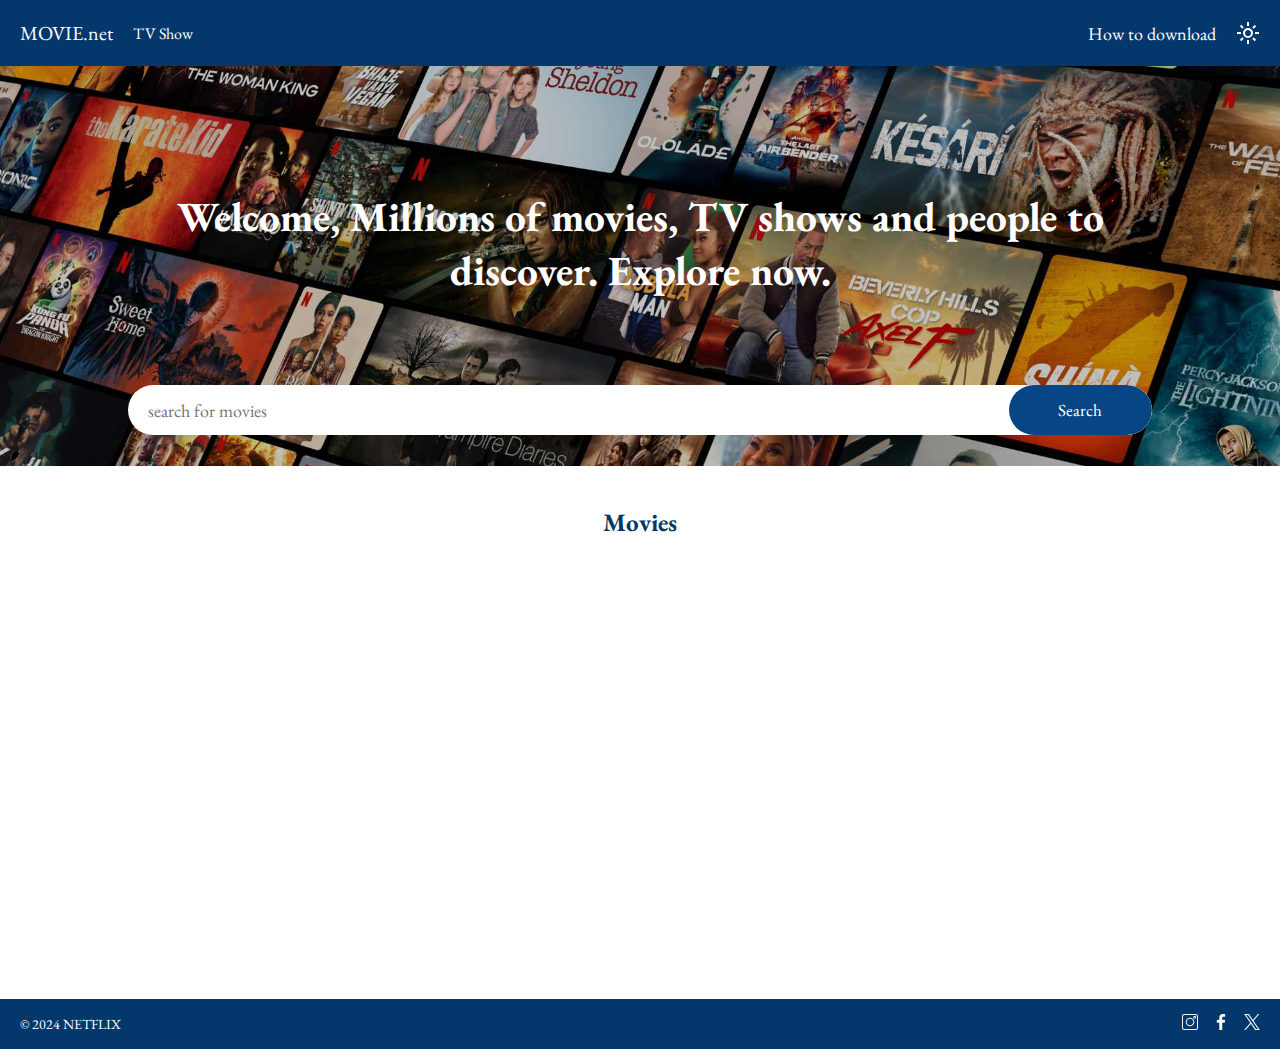
<file: index.html>
<!DOCTYPE html>
<html lang="en">
<head>
  <meta charset="UTF-8">
  <meta name="viewport" content="width=device-width, initial-scale=1.0">
  <link rel="stylesheet" href="css/style.css">
  <title>Document</title>
</head>
<body>
  <div class="loader-container">
    <div class="loader"></div>
  </div>

  <!-- header -->
    <header>
      <div class="first-header-section">
        <a href="index.html" class="app-name">MOVIE.net</a>
        <!-- <div class="movie-text-hovered">
          <h5>Movies</h5>
          <div class="movie-hover-content">
            <a href="popular-movies.html">Popular Movies</a>
            <a href="#">Top rated</a>
          </div>
        </div> -->
        <a href="tv.html" class="tv-class">TV Show</a>
      </div>

      <div class="background-color-mode">
        <a href="#" class="learn-to-download">How to download</a>

        <button class="color-mode-button">
          <svg xmlns="http://www.w3.org/2000/svg" class="dark-mode-icon" height="24px" viewBox="0 -960 960 960" width="24px" fill="white"><path d="M480-120q-150 0-255-105T120-480q0-150 105-255t255-105q14 0 27.5 1t26.5 3q-41 29-65.5 75.5T444-660q0 90 63 153t153 63q55 0 101-24.5t75-65.5q2 13 3 26.5t1 27.5q0 150-105 255T480-120Zm0-80q88 0 158-48.5T740-375q-20 5-40 8t-40 3q-123 0-209.5-86.5T364-660q0-20 3-40t8-40q-78 32-126.5 102T200-480q0 116 82 198t198 82Zm-10-270Z"/></svg>
          <svg xmlns="http://www.w3.org/2000/svg" class="light-mode-icon" height="24px" viewBox="0 -960 960 960" width="24px" fill="white"><path d="M480-360q50 0 85-35t35-85q0-50-35-85t-85-35q-50 0-85 35t-35 85q0 50 35 85t85 35Zm0 80q-83 0-141.5-58.5T280-480q0-83 58.5-141.5T480-680q83 0 141.5 58.5T680-480q0 83-58.5 141.5T480-280ZM200-440H40v-80h160v80Zm720 0H760v-80h160v80ZM440-760v-160h80v160h-80Zm0 720v-160h80v160h-80ZM256-650l-101-97 57-59 96 100-52 56Zm492 496-97-101 53-55 101 97-57 59Zm-98-550 97-101 59 57-100 96-56-52ZM154-212l101-97 55 53-97 101-59-57Zm326-268Z"/></svg>
          <div class="color-mode-text">
            Light mode
          </div>
        </button>
        
      </div>
    </header>
  <!-- header ends here-->


    <div class="image-bacground">
      <img src="image/background-img-main.jpg" class="img">
      <div class="hero-section-text">
        <h5>Welcome, Millions of movies, TV shows and people to discover. Explore now.</h5>
      </div>
      <div class="search-movie-body">
        <input type="search" name="" id="search-input" placeholder="search for movies">
        <button class="search-btn" onclick="searchBtn()">Search</button>
      </div>
    </div>

    <!-- movies container -->
    <div class="movie-container">
      <h4>Movies</h4>
      <p class="movie-error">Can't Load Movies Due To Bad Network....</p>
      <div class="swiper-wrapper custom-scrollbar main">
            <!-- <div class="swiper-slide">
              <a href="#" class="movie-card">
                <div class="movie-card-image">
                  <img src="https://media.themoviedb.org/t/p/w220_and_h330_face/lwPsIgh98Wnpvkr3svkZwlhDrfm.jpg" class="img">
                </div>
                <div class="movie-info">
                  <div class="info-content">
                    <h5>Queen Charlotte</h5>
                    <p>Release: <span>2024-05-08</span></p>
                  </div>
                  <div class="overview-body">
                    <svg xmlns="http://www.w3.org/2000/svg" height="24px" viewBox="0 -960 960 960" width="24px" fill="white"><path d="M240-80q-33 0-56.5-23.5T160-160v-640q0-33 23.5-56.5T240-880h480q33 0 56.5 23.5T800-800v640q0 33-23.5 56.5T720-80H240Zm0-80h480v-640h-80v280l-100-60-100 60v-280H240v640Zm0 0v-640 640Zm200-360 100-60 100 60-100-60-100 60Z"/></svg>
                    <div class="overview-hover-item">
                      <div class="overview-item custom-scrollbar">

                      </div>
                    </div>
                  </div>
                </div>
              </a>
            </div> -->

            <!-- <div class="swiper-slide">
              <div class="movie-card">
                <div class="movie-card-image">
                  <img src="https://media.themoviedb.org/t/p/w220_and_h330_face/lwPsIgh98Wnpvkr3svkZwlhDrfm.jpg" class="img">
                </div>
                <div class="movie-info">
                  <h5>Queen Charlotte</h5>
                  <p>Release: <span>2024-05-08</span></p>
                </div>
              </div>
            </div>

            <div class="swiper-slide">
              <div class="movie-card">
                <div class="movie-card-image">
                  <img src="https://media.themoviedb.org/t/p/w220_and_h330_face/lwPsIgh98Wnpvkr3svkZwlhDrfm.jpg" class="img">
                </div>
                <div class="movie-info">
                  <h5>Queen Charlotte</h5>
                  <p>Release: <span>2024-05-08</span></p>
                </div>
              </div>
            </div>

            <div class="swiper-slide">
              <div class="movie-card">
                <div class="movie-card-image">
                  <img src="https://media.themoviedb.org/t/p/w220_and_h330_face/lwPsIgh98Wnpvkr3svkZwlhDrfm.jpg" class="img">
                </div>
                <div class="movie-info">
                  <h5>Queen Charlotte</h5>
                  <p>Release: <span>2024-05-08</span></p>
                </div>
              </div>
            </div>

            <div class="swiper-slide">
              <div class="movie-card">
                <div class="movie-card-image">
                  <img src="https://media.themoviedb.org/t/p/w220_and_h330_face/lwPsIgh98Wnpvkr3svkZwlhDrfm.jpg" class="img">
                </div>
                <div class="movie-info">
                  <h5>Queen Charlotte</h5>
                  <p>Release: <span>2024-05-08</span></p>
                </div>
              </div>
            </div>

            <div class="swiper-slide">
              <div class="movie-card">
                <div class="movie-card-image">
                  <img src="https://media.themoviedb.org/t/p/w220_and_h330_face/lwPsIgh98Wnpvkr3svkZwlhDrfm.jpg" class="img">
                </div>
                <div class="movie-info">
                  <h5>Queen Charlotte</h5>
                  <p>Release: <span>2024-05-08</span></p>
                </div>
              </div>  -->
            <!-- </div> -->
      </div>
    </div>
    <footer>
       <div class="copyright-text">
         &copy; 2024 NETFLIX
       </div>

       <div class="social-icon-container">
         <a href="#" title="Instagram" target="_blank" class="instagram">
           <img src="image/instagram.png" class="img">
         </a>

         <a href="#" title="Facebook" target="_blank" class="instagram">
           <img src="image/facebook-app-symbol.png" class="img">
         </a>

         <a href="#" title="(X)" target="_blank" class="instagram">
           <img src="image/twitter.png" class="img">
         </a>
       </div>
    </footer>
    <!-- movies container ends here-->

    

    <script src="js/script.js"></script>
</body>
</html>
</file>
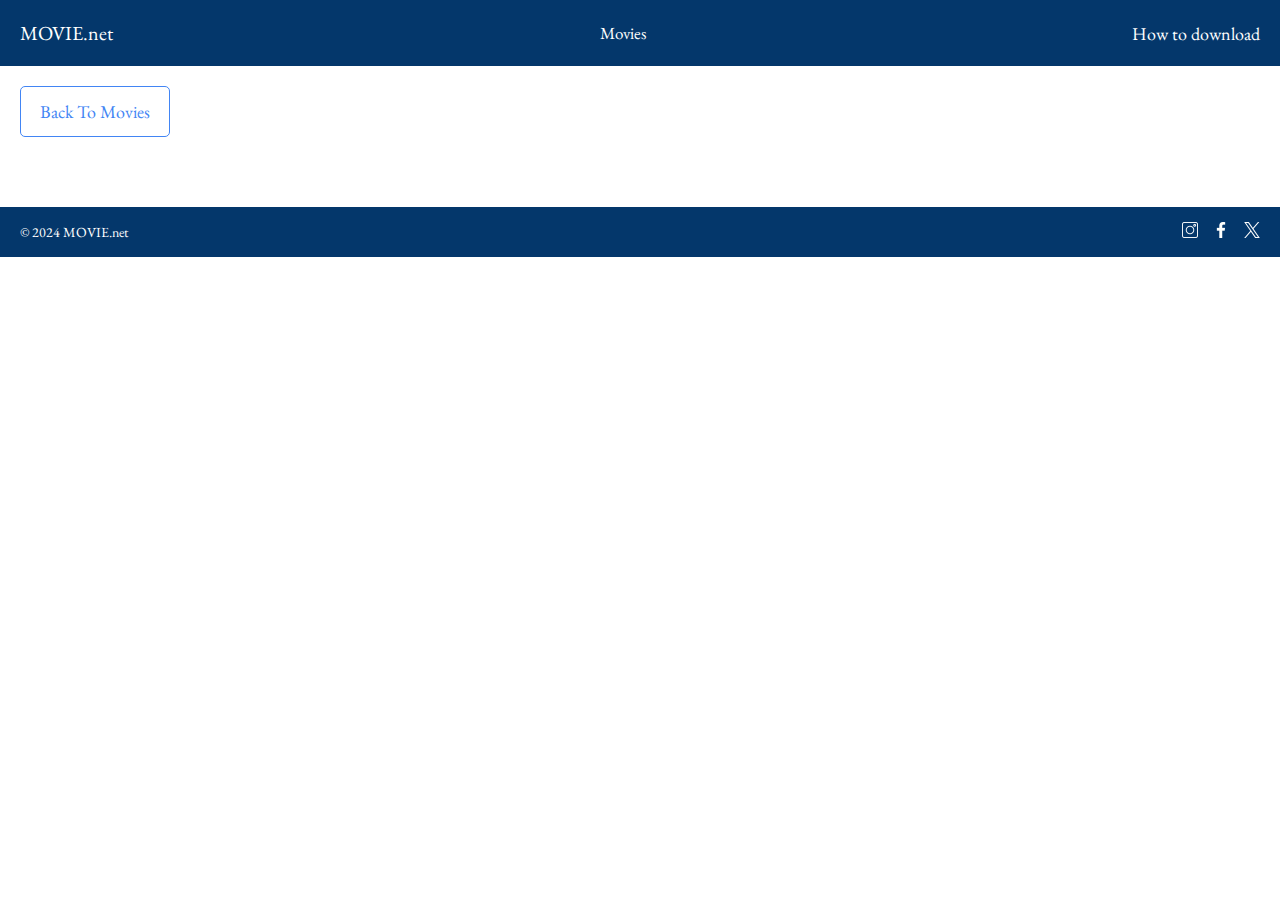
<file: movie-details.html>
<!DOCTYPE html>
<html lang="en">
<head>
  <meta charset="UTF-8">
  <meta name="viewport" content="width=device-width, initial-scale=1.0">
  <title>Document</title>
  <link rel="stylesheet" href="css/style.css">
  <link rel="stylesheet" href="css/moviedetails.css">
</head>
<body>
  <header>
    <a href="index.html" class="app-name">MOVIE.net</a>
    <div class="movie-text-hovered">
      <h5>Movies</h5>
      <div class="movie-hover-content">
        <a href="popular-movies.html">Popular Movies</a>
        <a href="#">Top rated</a>
      </div>
    </div>
    <a href="#" class="learn-to-download">How to download</a>
  </header>
    
    <div class="back-btn">
      <a href="index.html">
        Back To Movies
      </a>
    </div>

    <!-- movies container -->
    <div class="movie-container" style="padding: 0 0;">

    </div>
    <!-- movies container ends here-->

    <footer>
      <div class="copyright-text">
        &copy; 2024 MOVIE.net
      </div>

      <div class="social-icon-container">
        <a href="#" title="Instagram" target="_blank" class="instagram">
          <img src="image/instagram.png" class="img">
        </a>

        <a href="#" title="Facebook" target="_blank" class="instagram">
          <img src="image/facebook-app-symbol.png" class="img">
        </a>

        <a href="#" title="(X)" target="_blank" class="instagram">
          <img src="image/twitter.png" class="img">
        </a>
      </div>
    </footer>

    <script src="js/moviedetails.js"></script>
</body>
</html>
</file>
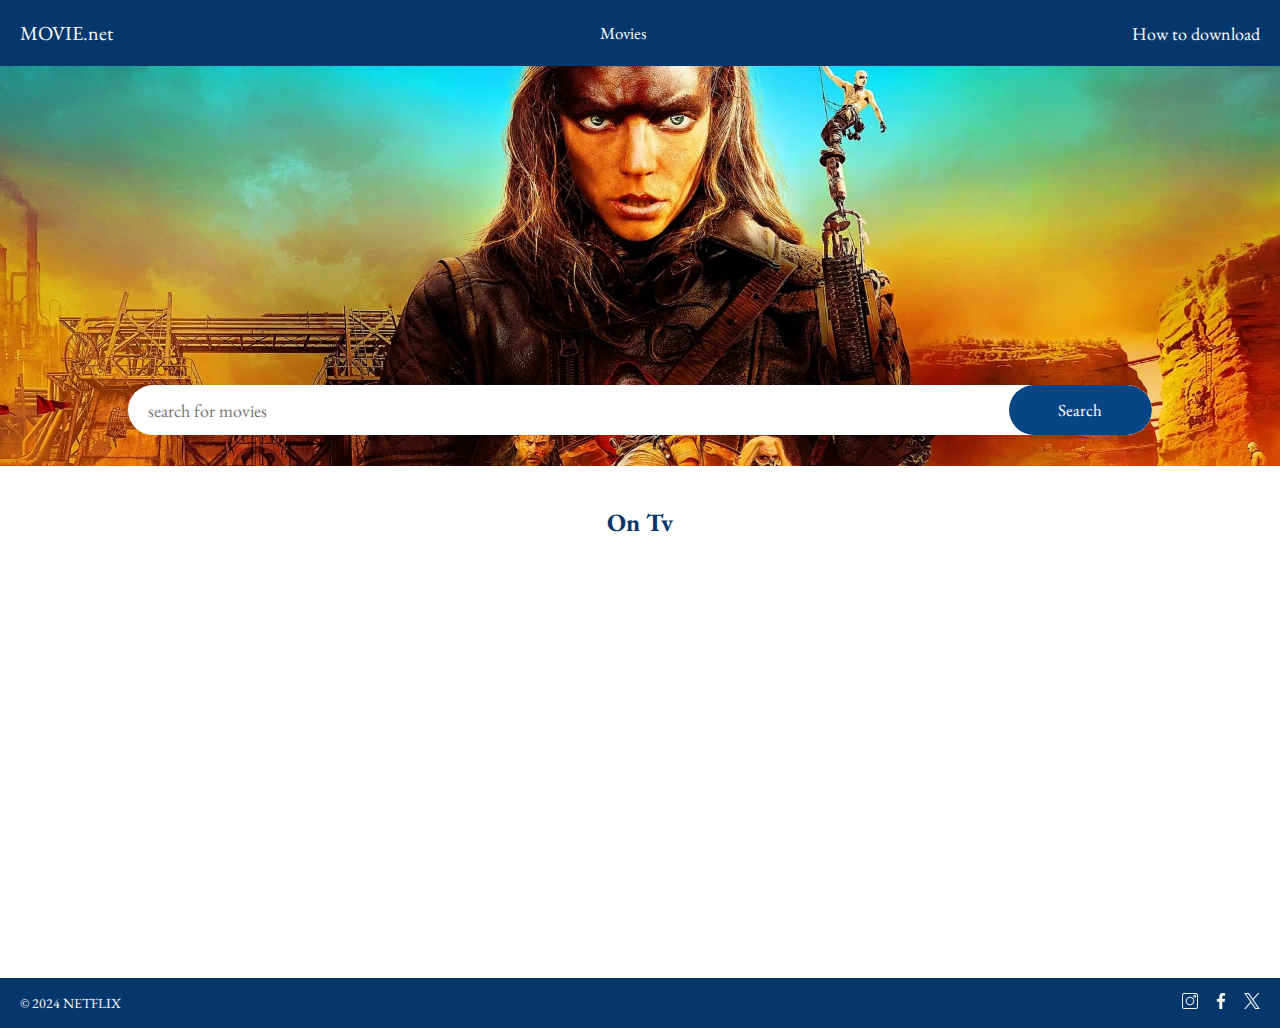
<file: tv.html>
<!DOCTYPE html>
<html lang="en">
<head>
    <meta charset="UTF-8">
    <meta name="viewport" content="width=device-width, initial-scale=1.0">
    <title>Document</title>
    <link rel="stylesheet" href="css/style.css">
</head>
<body>
    <header>
      <a href="index.html" class="app-name">MOVIE.net</a>
      <div class="movie-text-hovered">
        <h5>Movies</h5>
        <div class="movie-hover-content">
          <p>Popular</p>
          <p>Top rated</p>
        </div>
      </div>
      <a href="#" class="learn-to-download">How to download</a>
    </header>

    <div class="image-bacground">
      <img src="image/movie-background-img.webp" class="img">
      <!-- <h2>NETFLIX</h2> -->
      <div class="search-movie-body">
        <input type="search" name="" id="" placeholder="search for movies">
        <button class="search-btn">Search</button>
      </div>
    </div>

    <!-- Slider main container -->
    <div class="movie-container">
      <h4>On Tv</h4>
      <p class="movie-error">Can't Load Movies Due To Bad Network....</p>
      <div class="swiper-wrapper custom-scrollbar container">
        <!-- <a href="#" class="Tv-card">
          <div class="movie-card-image">
            <img src="${imageUrl+poster_path}" class="img">
          </div>
          <div class="movie-info">
            <div class="info-content">
              <h5>${title}</h5>
              <p>Release: <span>${release_date}</span></p>
            </div>
            <div class="overview-body">
              <svg xmlns="http://www.w3.org/2000/svg" height="24px" viewBox="0 -960 960 960" width="24px" fill="white"><path d="M240-80q-33 0-56.5-23.5T160-160v-640q0-33 23.5-56.5T240-880h480q33 0 56.5 23.5T800-800v640q0 33-23.5 56.5T720-80H240Zm0-80h480v-640h-80v280l-100-60-100 60v-280H240v640Zm0 0v-640 640Zm200-360 100-60 100 60-100-60-100 60Z"/></svg>
              <div class="overview-hover-item">
                <div class="overview-item custom-scrollbar">
                ${overview}
                </div>
              </div>
            </div>
          </div>
        </a> -->
      </div>
    </div>

    <footer>
      <div class="copyright-text">
        &copy; 2024 NETFLIX
      </div>

      <div class="social-icon-container">
        <a href="#" title="Instagram" target="_blank" class="instagram">
          <img src="image/instagram.png" class="img">
        </a>

        <a href="#" title="Facebook" target="_blank" class="instagram">
          <img src="image/facebook-app-symbol.png" class="img">
        </a>

        <a href="#" title="(X)" target="_blank" class="instagram">
          <img src="image/twitter.png" class="img">
        </a>
      </div>
    </footer>

    <script src="js/tv.js"></script>
    <!-- <script src="js/script.js"></script> -->
  </body>
</html>
</file>
<file: css/style.css>
@import url('https://fonts.googleapis.com/css2?family=DM+Serif+Text:ital@0;1&family=EB+Garamond:ital,wght@0,400..800;1,400..800&family=Josefin+Sans:ital,wght@0,100..700;1,100..700&family=Kanit:ital,wght@0,100;0,200;0,300;0,400;0,500;0,600;0,700;0,800;0,900;1,100;1,200;1,300;1,400;1,500;1,600;1,700;1,800;1,900&family=Merriweather:ital,wght@0,300;0,400;0,700;0,900;1,300;1,400;1,700;1,900&display=swap');


*{
  margin: 0;
  padding: 0;
  font-family: "EB Garamond", serif;
  box-sizing: border-box;
}

html{
  scroll-behavior: smooth;
}

body{
  font-family: "EB Garamond", serif;
}

/* loader section */
.loader-container{
  display: none;
  align-items: center;
  justify-content: center;
  width: 100%;
  height: 100vh;
  /* background-color: #04376b; */
  background-color: rgb(0 62 128 / 87%);
  /* backdrop-filter: blur(9.5px); */
  /* background-color: red; */
  position: fixed;
  top: 0;
  left: 0;
  z-index: 99999;
}
.visible.loader-container{
  display: flex;
}
.loader {
  width: fit-content;
  color: white;
  font-weight: bold;
  font-family: sans-serif;
  font-size: 30px;
  padding-bottom: 8px;
  background: linear-gradient(currentColor 0 0) 0 100%/0% 3px no-repeat;
  animation: l2 2s linear infinite;
  
}
.loader:before {
  color: white;
  content:"Loading..."
}
@keyframes l2 {to{background-size: 100% 3px}}
/* loader section  ends here*/


/* header */
header{
  display: flex;
  align-items: center;
  justify-content: space-between;
  padding: 20px 20px;
  background-color: #04376b;
  color: white;
}
.first-header-section{
  display: flex;
  align-items: center;
  gap: 20px;
}
.first-header-section a{
  text-decoration: none;
  color: white;
}
.app-name{
  color: white;
  text-decoration: none;
  font-size: 20px;
}
.movie-text-hovered{
  color: white;
  position: relative;
  cursor: pointer;
}
.movie-text-hovered h5{
  font-size: 17px;
  font-weight: 400;
  margin-bottom: 0;
}
.movie-hover-content{
  display: flex;
  flex-direction: column;
  width: 150px;
  height: 0;
  background-color: white;
  color: black;
  padding: 10px 10px;
  border-radius: 3px;
  position: absolute;
  top: 25px;
  left: -20px;
  opacity: 0;
  visibility: hidden;
  transition: 0.3s;
}
.movie-text-hovered:hover .movie-hover-content{
  height: 100px;
  opacity: 1;
  visibility: visible;
}
.movie-hover-content a{
  color: black;
  text-decoration: none;
  font-weight: 500;
}
.tv-class{
  transition: 0.3s;
}
.tv-class:hover{
  text-decoration: underline;
}


.learn-to-download{
  color: white;
  text-decoration: none;
  font-size: 18px;
  transition: 0.3s;
}
.learn-to-download:hover{
  text-decoration: underline;
}
.background-color-mode{
  display: flex;
  align-items: center;
  gap: 20px;
}
.color-mode-button{
  display: flex;
  align-items: center;
  justify-content: center;
  background: none;
  border: none;
  cursor: pointer;
  position: relative;
}
.color-mode-text{
  display: none;
  align-items: center;
  justify-content: center;
  width: 110px;
  height: 30px;
  background-color: white;
  color: black;
  border-radius: 3px;
  position: absolute;
  top: 35px;
  left: -70px;
}
.background-color-mode:hover .color-mode-text{
  display: flex;
}
.dark-mode-icon{
  display: none;
}
.visible.dark-mode-icon{
  display: block;
}
/* header  ends here*/


.image-bacground{
  display: flex;
  flex-direction: column;
  justify-content: center;
  align-items: center;
  /* background-color: #04376b; */
  width: 100%;
  height: 400px;
  /* position: relative; */
  object-fit: cover;
  background-color: rgb(0 0 0 / 40%);
}
.image-bacground .img{
  width: 100%;
  height: 100%;
  object-fit: cover;
}
.image-bacground h2{
  text-align: center;
  font-size: 50px;
  font-weight: 700;
  color: white;
}
.search-movie-body{
  display: flex;
  justify-content: space-between;
  width: 80%;
  height: 50px;
  background-color: white;
  border-radius: 30px;
  overflow: hidden;
  position: absolute;
  top: 40%;
  transform: translateY(50%);
}
.search-movie-body input{
  width: 80%;
  height: 100%;
  background-color: transparent;
  font-size: 18px;
  border: none;
  outline: none;
  padding: 0 20px;
}
.search-movie-body input::placeholder{
  font-size: 18px;
  /* color: red; */
}
.search-btn{
  width: 14%;
  height: 100%;
  background-color: #074584;
  color: white;
  font-size: 17px;
  border-radius: 30px;
  border: none;
  cursor: pointer;
}

.hero-section-text{
  display: flex;
  justify-content: space-between;
  align-items: center;
  text-align: center;
  width: 80%;
  color: white;
  font-size: 50px;
  position: absolute;
  top: 15%;
  transform: translateY(50%);
}

/* movie cards section */
.movie-container{
  width: 100%;
  padding: 20px 20px;
}
.darkmood.movie-container{
  background-color: black;
}

.swiper-wrapper{
  display: flex;
  justify-content: center;
  flex-wrap: wrap;
  gap: 20px;
  height: 400px;
  padding: 30px 0;
  overflow-y: auto;
  /* background-color: red; */
}
.custom-scrollbar::-webkit-scrollbar {
  -webkit-appearance: none;
  height: 20px;
  width: 5px;
  background-color: rgba(233, 240, 249, 1);
  border-radius: 50px;
  box-shadow: 0 2px 5px rgba(0, 0, 0, 0.1);
}
.custom-scrollbar::-webkit-scrollbar-thumb {
  -webkit-appearance: none;
  height: 20px;
  background-color: #04376b;
}

.movie-container h4{
  font-size: 25px;
  text-align: center;
  color: #04376b;
  margin-top: 20px;
  margin-bottom: 20px;
  font-family: "EB Garamond", serif;
}
.movie-error{
  display: none;
  text-align: center;
  color: white;
}
.movie-cards-container{
  display: flex;
}
.movie-card{
  display: flex;
  flex-direction: column;
  width: 300px;
  height: 370px;
  padding: 20px 20px;
  /* background-color: #4ce19d; */
  text-decoration: none;
  background-color: #04376b;
  border-radius: 5px;
  position: relative;
}
.movie-card-image{
  width: 100%;
  height: 250px;
  object-fit: cover;
}
.movie-card-image .img{
  width: 100%;
  height: 100%;
  border-radius: 5px;
}
.movie-info{
  display: flex;
  justify-content: space-between;
  /* align-items: center; */
  /* flex-direction: column; */
  gap: 5px;
  color: white;
  margin-top: 8px;
}
.movie-info h5{
  font-size: 16px;
  font-weight: 600;
  margin-bottom: 0;
}
.movie-info p{
  font-size: 14px;
}
.movie-info p span{
  font-size: 11px;
}

.info-content{
  display: flex;
  flex-direction: column;
}

.movie-content-title{
  display: flex;
  align-items: center;
  gap: 10px;
}
.movie-content-title p{
  font-size: 20px;
}
.movie-content-title h5{
  font-size: 30px;
}

.overview-hover-item{
  width: 100%;
  height: 0;
  padding: 5px 10px;
  font-size: 15px;
  border-radius: 3px;
  background-color: #04376b;
  color: white;
  position: absolute;
  bottom: 0;
  right: 0;
  opacity: 0;
  visibility: hidden;
  transition: 0.3s;
}
.overview-body:hover .overview-hover-item{
  height: 300px;
  opacity: 1;
  visibility: visible;
}
.overview-item{
  height: 270px;
  overflow-y: auto;
  padding: 10px 10px;
}



/* movie html */
.movie-image-section{
  width: 25%;
  /* background-color: red; */
}
.movie-content-image{
  width: 300px;
  height: 380px;
  overflow: hidden;
}
.movie-content-image .img{
  width: 100%;
  height: 100%;
}
.movie-content-body{
  display: flex;
  gap: 20px;
  color: white;
}
.movie-content-section{
  width: 75%;
}

/* footer */
footer{
  display: flex;
  align-items: center;
  justify-content: space-between;
  height: 50px;
  padding: 10px 20px;
  background-color: #04376b;
}
.copyright-text{
  color: white;
  font-size: 14px;
}
.social-icon-container{
  display: flex;
  align-items: center;
  gap: 15px;
}
.instagram{
  width: 16px;
}
.instagram .img{
  width: 100%;
  filter: invert(1);
}

/* tv section */
.Tv-card{
  display: flex;
  flex-direction: column;
  width: 200px;
  height: 370px;
  padding: 20px 20px;
  /* background-color: #4ce19d; */
  text-decoration: none;
  background-color: #04376b;
  border-radius: 5px;
  position: relative;
}
/* tv section ends here*/





@media screen and (max-width:1196px) {
  .movie-content-body{
    flex-direction: column;
  }
  .movie-content-body .movie-content-section{
    width: 100%;
  }
  /* .movieInfo{
    height: 800px;
  } */
}

@media screen and (max-width:690px) {
  .hero-section-text{
    font-size: 25px;
    position: absolute;
    top: 22%;
  }
  .movie-text-hovered{
    display: none;
  }
  .swiper-wrapper{
    padding: 30px 20px;
  }
  .movies{
    width: 100%;
  }
  .movie-card{
    width: 100%;
  }
  .search-movie-body input{
    width: 50%;
  }
  .search-btn{
    width: 35%;
  }
  .movie-content-body .movie-image-section{
    width: 100%;
  }
  .movie-content-image{
    width: 100%;
  }
  .Tv-card{
    width: 100%;
  }
 
  /* footer{
    display: none;
  } */
}
</file>
<file: css/moviedetails.css>
.back-btn{
  padding: 20px 20px;
}
.back-btn a{
  display: flex;
  align-items: center;
  justify-content: center;
  width: 150px;
  color: #4285f4;
  padding: 13px 0;
  border: 1px solid #4285f4;
  text-decoration: none;
  border-radius: 5px;
  font-size: 18px;
  transition: 0.3s;
}
.back-btn a:hover{
  background-color: #4285f4;
  color: white;
}

.movie-container{
  padding: 20px 20px;
}
.movieInfo{
  padding: 20px 20px;
}
.movie-content-body{
  display: flex;
  gap: 20px;
  color: #04376b;
  text-decoration: none;
}
.movie-content-section{
  display: flex;
  flex-direction: column;
  gap: 10px;
  width: 70%;
}
.movie-content-title h5{
  font-size: 20px;
  font-weight: 500;
}
.movie-content-title p{
  font-size: 20px;
  font-weight: 600;
}
.movie-content-date h5{
  font-size: 20px;
  font-weight: 500;
}
.movie-content-date span{
  color: #4285f4;
  font-size: 17px;
}
.movie-content-overview h5{
  font-size: 20px;
}
.movie-content-overview p{
  font-size: 20px;
}
.popularity{
  display: flex;
  align-items: center;
  gap: 10px;
  font-size: 20px;
}
.popularity p{
  font-weight: 500;
}
.popularity h5{
  color: #4285f4;
  /* color: rgba(166, 246, 153, 1); */
}
.vote-average{
  display: flex;
  align-items: center;
  gap: 10px;
  font-size: 20px;
  font-weight: 500;
}
.getcolor{
  display: flex;
  align-items: center;
  justify-content: center;
  gap: 5px;
  color: white;
  font-weight: 500;
  padding: 6px 10px;
  border-radius: 5px;
}
.green{
  color: rgb(149, 247, 134);
  border: 1px solid rgb(149, 247, 134);
}
.blue{
  color: #4285f4;
  border: 1px solid #4285f4;
}
.red{
  color: red;
  border: 1px solid red;
}
.star-icon{
  display: none;
}

.visible.star-icon{
  display: block;
}
.half-star-icon{
  display: none;
}
.visible.half-star-icon{
  display: block;
}

/* loader section */
.loader2-container{
  display: none;
  align-items: center;
  justify-content: center;
  width: 100%;
  height: 100vh;
  background-color: rgb(0 62 128 / 87%);
  position: fixed;
  top: 0;
  left: 0;
  z-index: 99999;
}
  .visible.loader2-container{
    display: flex;
  }
  .loader2{
    width: fit-content;
    color: white;
    font-weight: bold;
    font-family: sans-serif;
    font-size: 30px;
    padding-bottom: 8px;
    background: linear-gradient(currentColor 0 0) 0 100%/0% 3px no-repeat;
    animation: l2 2s linear infinite;
  }
  .loader2:before {
    color: white;
    content:"Loading..."
  }
  @keyframes l2 {to{background-size: 100% 3px}}

  footer{
    width: 100%;
    margin-top: 50px;
  }



  @media screen and (max-width:600px) {
    footer{
      margin-top: 0;
    }
  }
</file>
